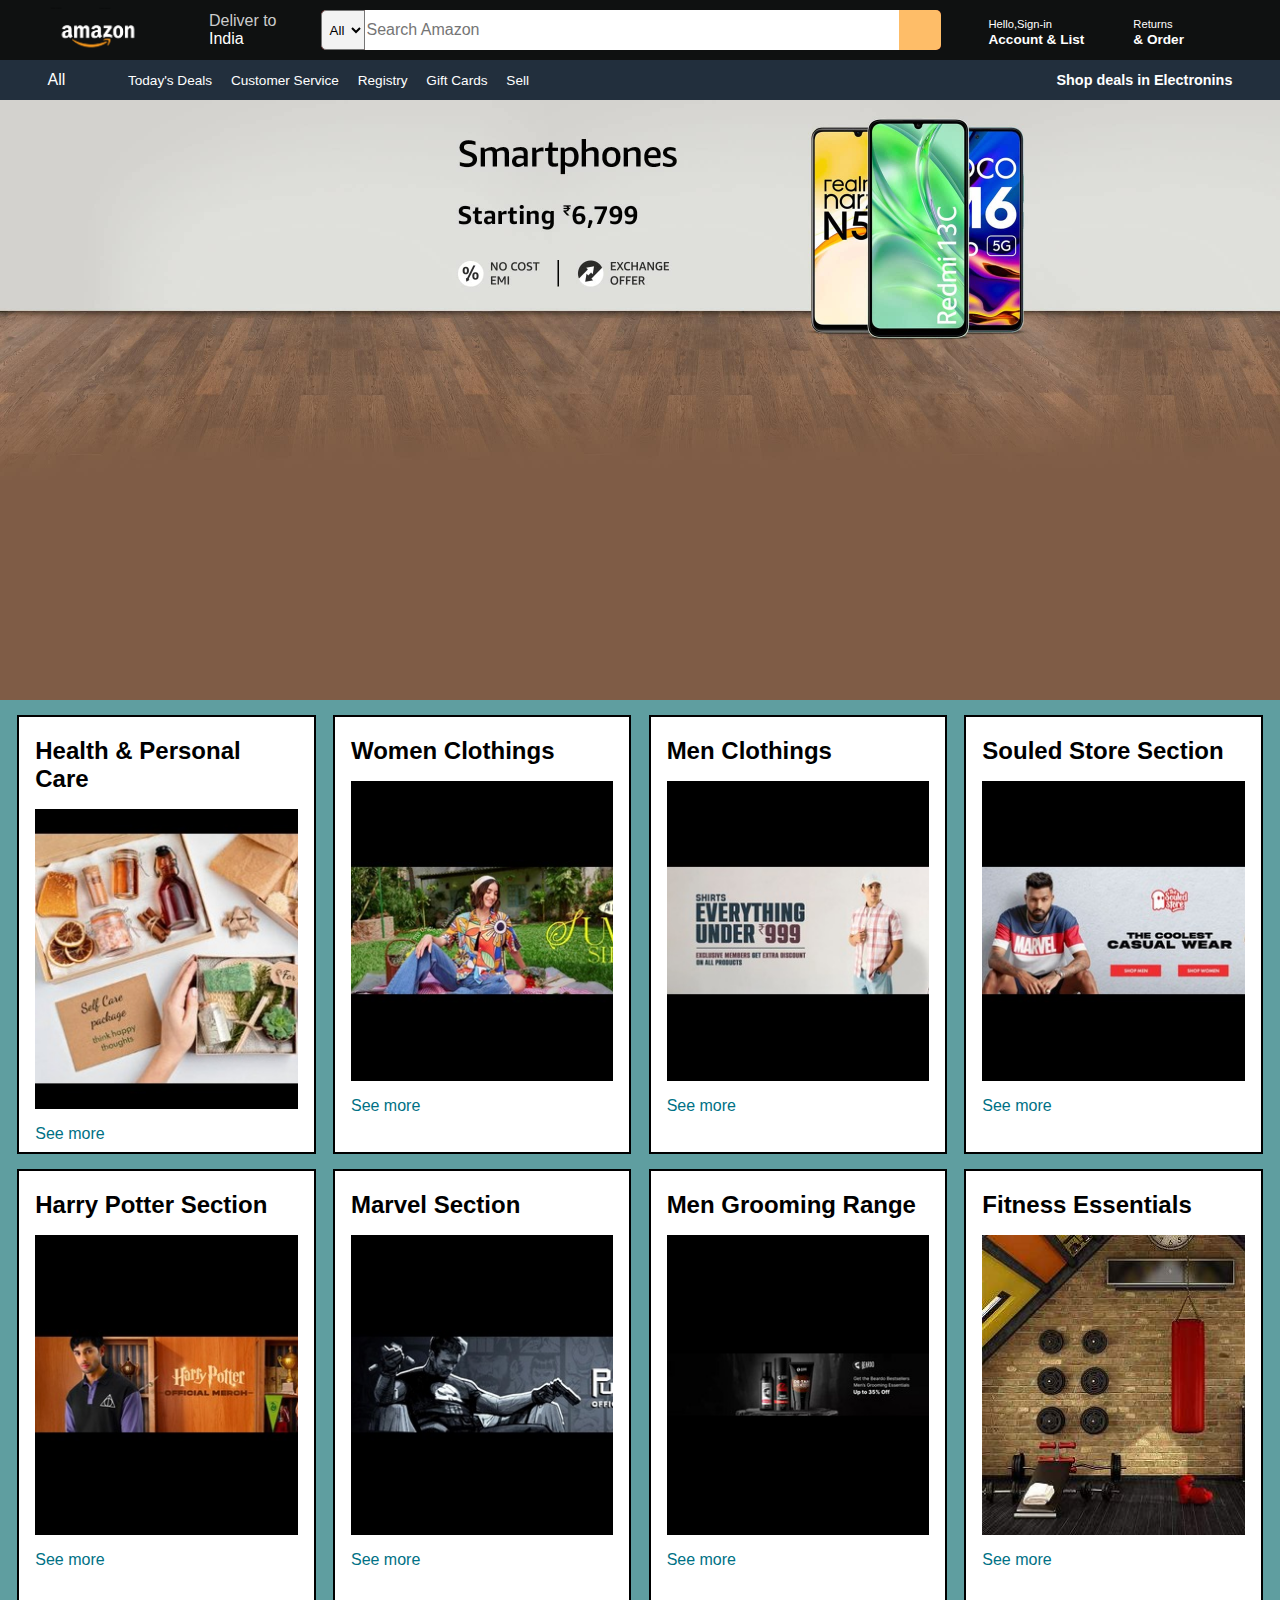
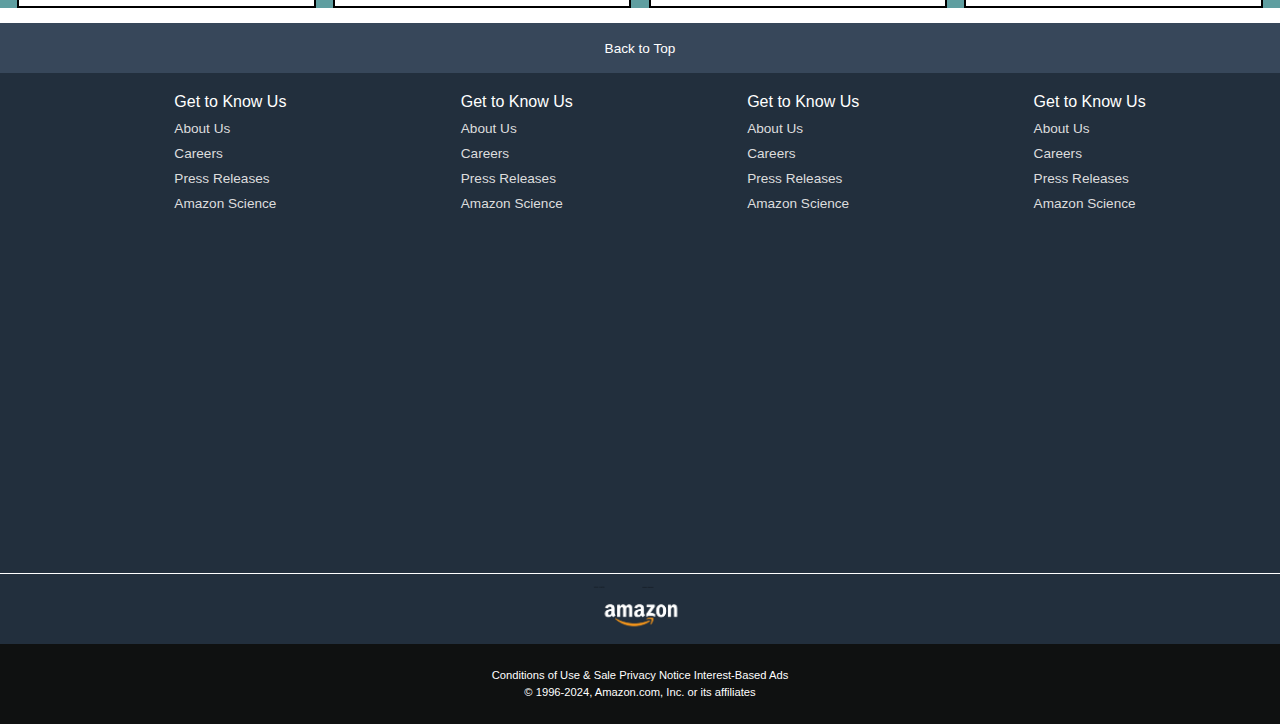
<file: HTML/index.html>
<!DOCTYPE html>
<html lang="en">
<head>
    <meta charset="UTF-8">
    <meta name="viewport" content="width=device-width, initial-scale=1.0">
    <title>Amazon</title>
    <link rel="stylesheet" href="amazon_clone.css">
    <link rel="stylesheet" href="https://cdnjs.cloudflare.com/ajax/libs/font-awesome/6.5.2/css/all.min.css" integrity="sha512-SnH5WK+bZxgPHs44uWIX+LLJAJ9/2PkPKZ5QiAj6Ta86w+fsb2TkcmfRyVX3pBnMFcV7oQPJkl9QevSCWr3W6A==" crossorigin="anonymous" referrerpolicy="no-referrer" />
</head>
<body>
    <header>
        <div class="navbar">
            <div class="nav_logo border">
                <div class="logo"></div>
            </div>
            <div class="nav-address">
                <p class="add-first">Deliver to</p>
                <div class="add-icon">
                    <i class="fas fa-location-dot"></i>
                    <p class="add-sec">India</p>
                </div>
            </div>
            <div class="nav-search">
                <select class="search-select">
                    <option>All</option>
                </select>
                <input placeholder="Search Amazon" class="search-input">
                <div class="search-icon">
                    <i class="fa-sharp fa-solid fa-magnifying-glass"></i>
                </div>
            </div>
            <div class="nav-signin border">
                <p><span>Hello,Sign-in</span></p>
                <p class="nav-second">Account & List</p>
            </div>
            <div class="nav-return border">
                <p><span>Returns</span></p>
                <p class="nav-second">& Order</p>
            </div>
            <div class="nav-cart border">
                <i class="fas fa-shopping-cart"></i>
            </div>
        </div>
        <div class="panel">
            <div class="panel-all">
                <i class="fas fa-bars"></i>
                All
            </div>
            <div class="panel-ops">
                <p>Today's Deals</p>
                <p>Customer Service</p>
                <p>Registry</p>
                <p>Gift Cards</p>
                <p>Sell</p>
            </div>
            <div class="panel-deals">
                Shop deals in Electronins
            </div>
        </div>
    </header>
    <div class="hero-section">
    </div>
    <div class="shop-section">
        <div class="box">
            <div class="box-content">
                <h2>Health & Personal Care</h2>
                <div class="box1-img" style="background-image:url('box1_image.jpg');"></div>
                <p>See more</p>
            </div>
        </div>
        <div class="box">
            <div class="box-content">
                <h2>Women Clothings</h2>
                <div class="box1-img" style="background-image:url('Breezy_Summer_Shirts_Homepage_Banner_GC39XEr.jpg');"></div>
                <p>See more</p>
            </div>
        </div>
        <div class="box">
            <div class="box-content">
                <h2>Men Clothings</h2>
                <div class="box1-img" style="background-image:url('Plaid_Shirt_Homepage_Banner_rRaO32K.jpg');"></div>
                <p>See more</p>
            </div>
        </div>
        <div class="box">
            <div class="box-content">
                <h2>Souled Store Section</h2>
                <div class="box1-img" style="background-image:url('Homepage_Banners_1920x655_38aEuqC.jpg');"></div>
                <p>See more</p>
            </div>
        </div>
        <div class="box">
            <div class="box-content">
                <h2>Harry Potter Section</h2>
                <div class="box1-img" style="background-image:url('hp.jpg');"></div>
                <p>See more</p>
            </div>
        </div>
        <div class="box">
            <div class="box-content">
                <h2>Marvel Section</h2>
                <div class="box1-img" style="background-image:url('marvel.jpg');"></div>
                <p>See more</p>
            </div>
        </div>
        <div class="box">
            <div class="box-content">
                <h2>Men Grooming Range</h2>
                <div class="box1-img" style="background-image:url('h2.jpg');"></div>
                <p>See more</p>
            </div>
        </div>
        <div class="box">
            <div class="box-content">
                <h2>Fitness Essentials</h2>
                <div class="box1-img" style="background-image:url('fitness.jpg');"></div>
                <p>See more</p>
            </div>
        </div>
    </div>
    <footer>
        <div class="foot-panel1">
            Back to Top
        </div>
        <div class="foot-panel2">
            <ul>
                <p>Get to Know Us</p>
                <a>About Us</a>
                <a>Careers</a>
                <a>Press Releases</a>
                <a>Amazon Science</a>
            </ul>
            <ul>
                <p>Get to Know Us</p>
                <a>About Us</a>
                <a>Careers</a>
                <a>Press Releases</a>
                <a>Amazon Science</a>
            </ul>
            <ul>
                <p>Get to Know Us</p>
                <a>About Us</a>
                <a>Careers</a>
                <a>Press Releases</a>
                <a>Amazon Science</a>
            </ul>
            <ul>
                <p>Get to Know Us</p>
                <a>About Us</a>
                <a>Careers</a>
                <a>Press Releases</a>
                <a>Amazon Science</a>
            </ul>
        </div>
        <div class="foot-panel3">
            <div class="logo2"></div>
        </div>
        <div class="foot-panel4">
            <div class="pages">
                <a>Conditions of Use & Sale</a>
                <a>Privacy Notice</a>
                <a>Interest-Based Ads</a>
            </div>
            <div class="copyright">
                © 1996-2024, Amazon.com, Inc. or its affiliates
            </div>    
        </div>

    </footer>
</body>
</html>
</file>
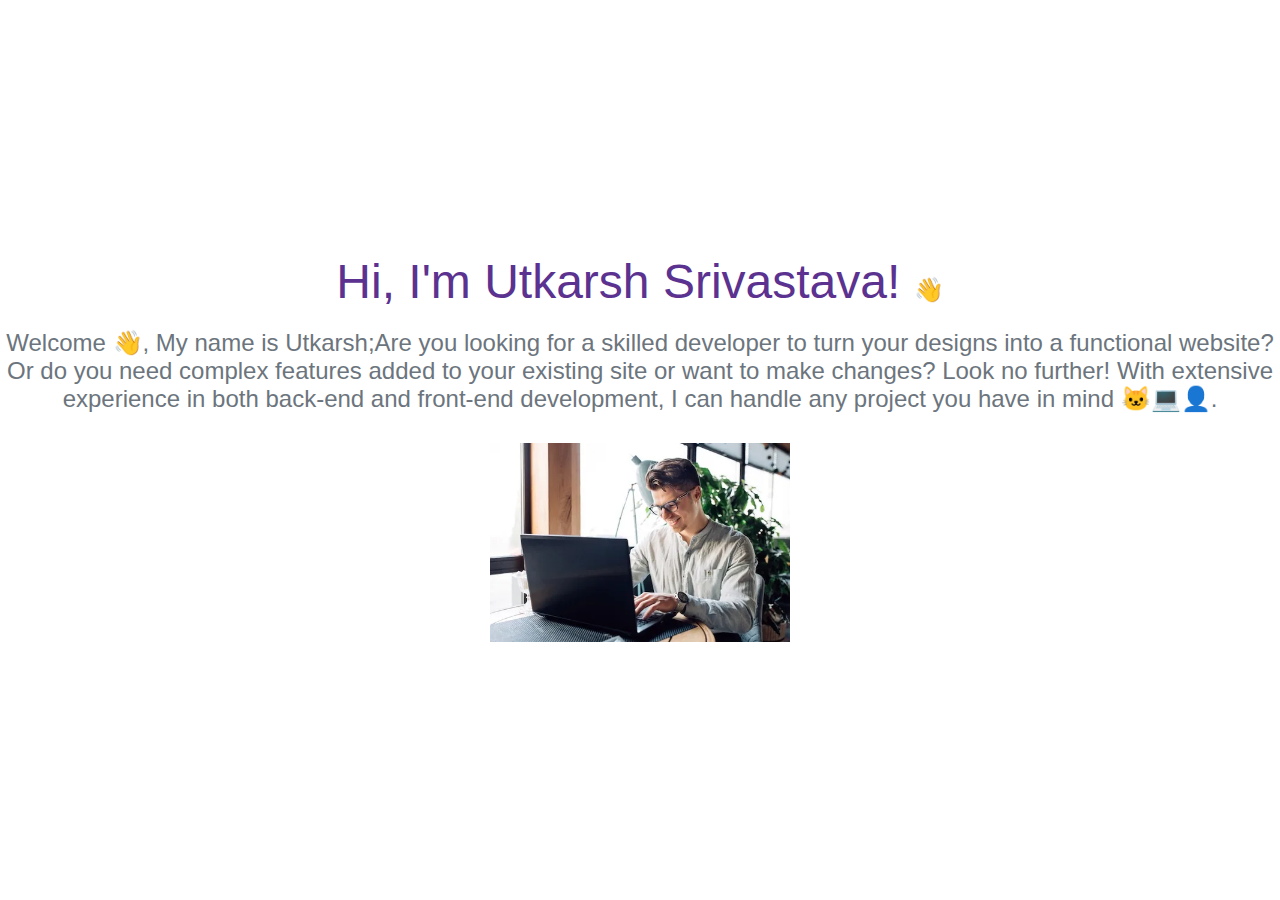
<file: HTML/about_me.html>
<!DOCTYPE html>
<html lang="en">
<head>
    <meta charset="UTF-8">
    <meta name="viewport" content="width=device-width, initial-scale=1.0">
    <title>Full Stack Developer</title>
    <style>
        body {
            font-family: Arial, sans-serif;
            display: flex;
            flex-direction: column;
            align-items: center;
            justify-content: center;
            height: 100vh;
            margin: 0;
            background-color: #ffffff;
        }
        .container {
            text-align: center;
        }
        .title {
            font-size: 48px;
            color: #5B3290;
        }
        .text {
            font-size: 24px;
            color: #6C757D;
            margin-top: 20px;
        }
        .emoji {
            font-size: 24px;
        }
        .image-container {
            margin-top: 30px;
        }
        .image-container img {
            width: 300px;
        }
    </style>
</head>
<body>
    <div class="container">
        <div class="title">
            Hi, I'm Utkarsh Srivastava! <span class="emoji">👋</span>
        </div>
        <div class="text">
            Welcome <span class="emoji">👋</span>, My name is Utkarsh;Are you looking for a skilled developer to turn your designs into a functional website? 
            Or do you need complex features added to your existing site or want to make changes? Look no further! 
            With extensive experience in both back-end and front-end development, I can handle any project you have in mind 
            <span class="emoji">🐱‍💻👤</span>.
        </div>
        <div class="image-container">
            <img src="about_me.webp" alt="Developer at work">
        </div>
    </div>
</body>
</html>
</file>
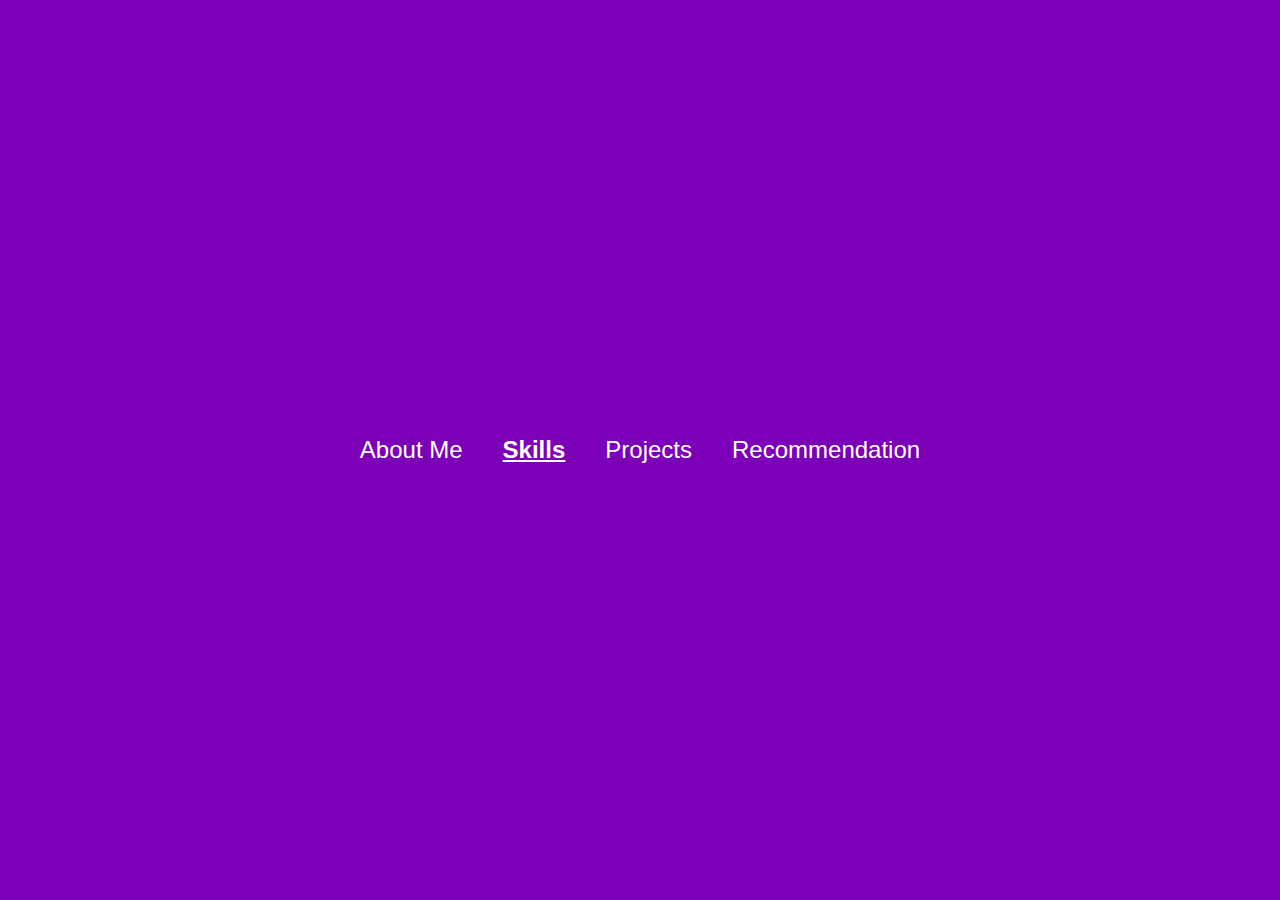
<file: HTML/boka.html>
<!DOCTYPE html>
<html lang="en">
<head>
    <meta charset="UTF-8">
    <meta name="viewport" content="width=device-width, initial-scale=1.0">
    <title>Navigation Bar</title>
    <style>
        body {
            margin: 0;
            padding: 0;
            background-color: #7d00b9; /* Matches the purple background */
        }

        .navbar {
            display: flex;
            justify-content: center;
            align-items: center;
            height: 100vh;
        }

        .navbar a {
            color: white;
            text-decoration: none;
            margin: 0 20px; /* Spacing between links */
            font-size: 24px; /* Font size */
            font-family: Arial, sans-serif;
        }

        .navbar a.active {
            font-weight: bold;
            text-decoration: underline;
        }
    </style>
</head>
<body>
    <div class="navbar">
        <a href="#about">About Me</a>
        <a href="#skills" class="active">Skills</a>
        <a href="#projects">Projects</a>
        <a href="#recommendation">Recommendation</a>
    </div>
</body>
</html>
</file>
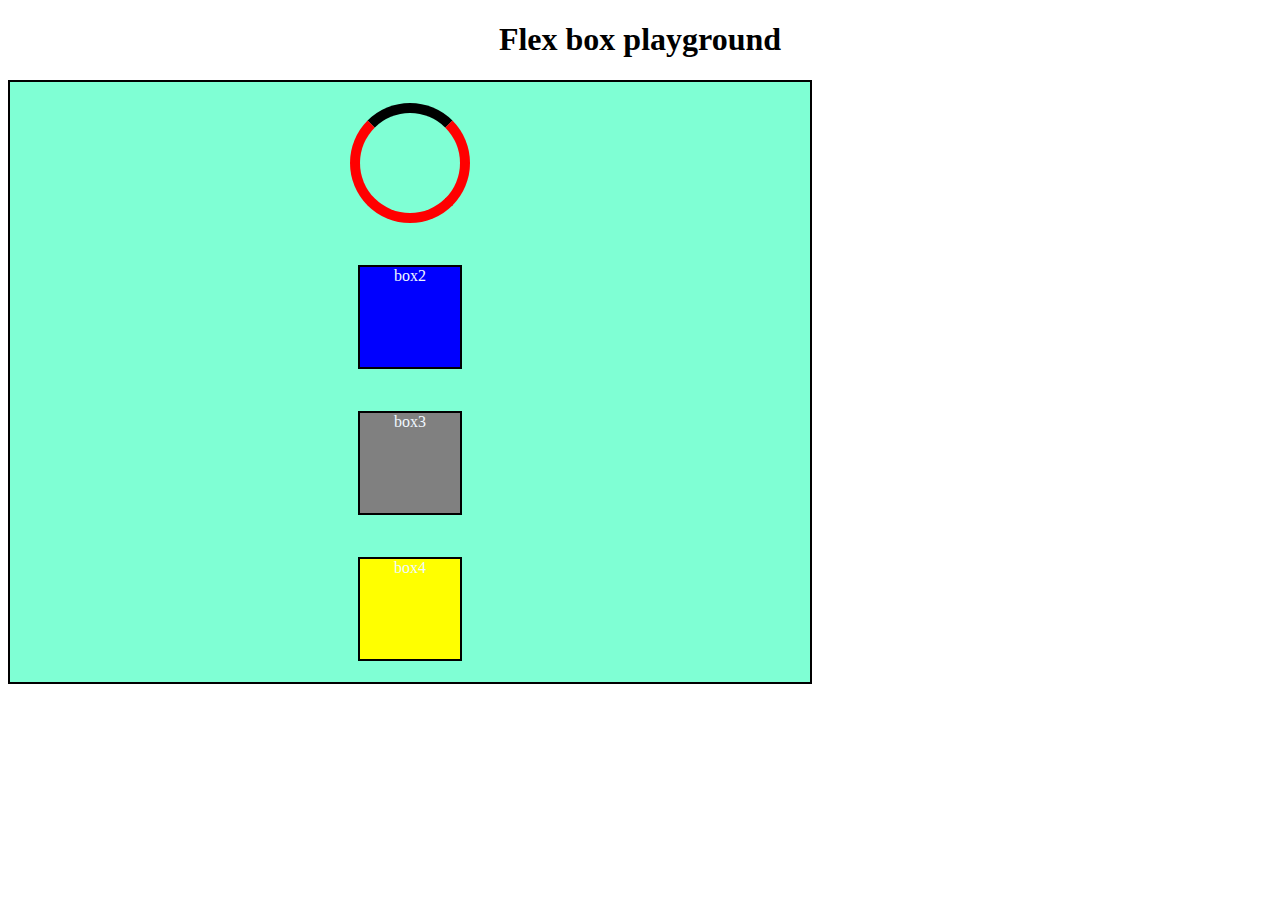
<file: HTML/flexbox.html>
<!DOCTYPE html>
<html lang="en">
<head>
    <meta charset="UTF-8">
    <meta name="viewport" content="width=device-width, initial-scale=1.0">
    <title>FLEX_BOX</title>
    <link rel="stylesheet" href="flexbox.css">
</head>
<body>
    <h1>Flex box playground</h1>
    <div id="container">
        <div class="loader"></div>
        <div id="b2">box2</div>
        <div id="b3">box3</div>
        <div id="b4">box4</div>
    </div>
    
</body>
</html>
</file>
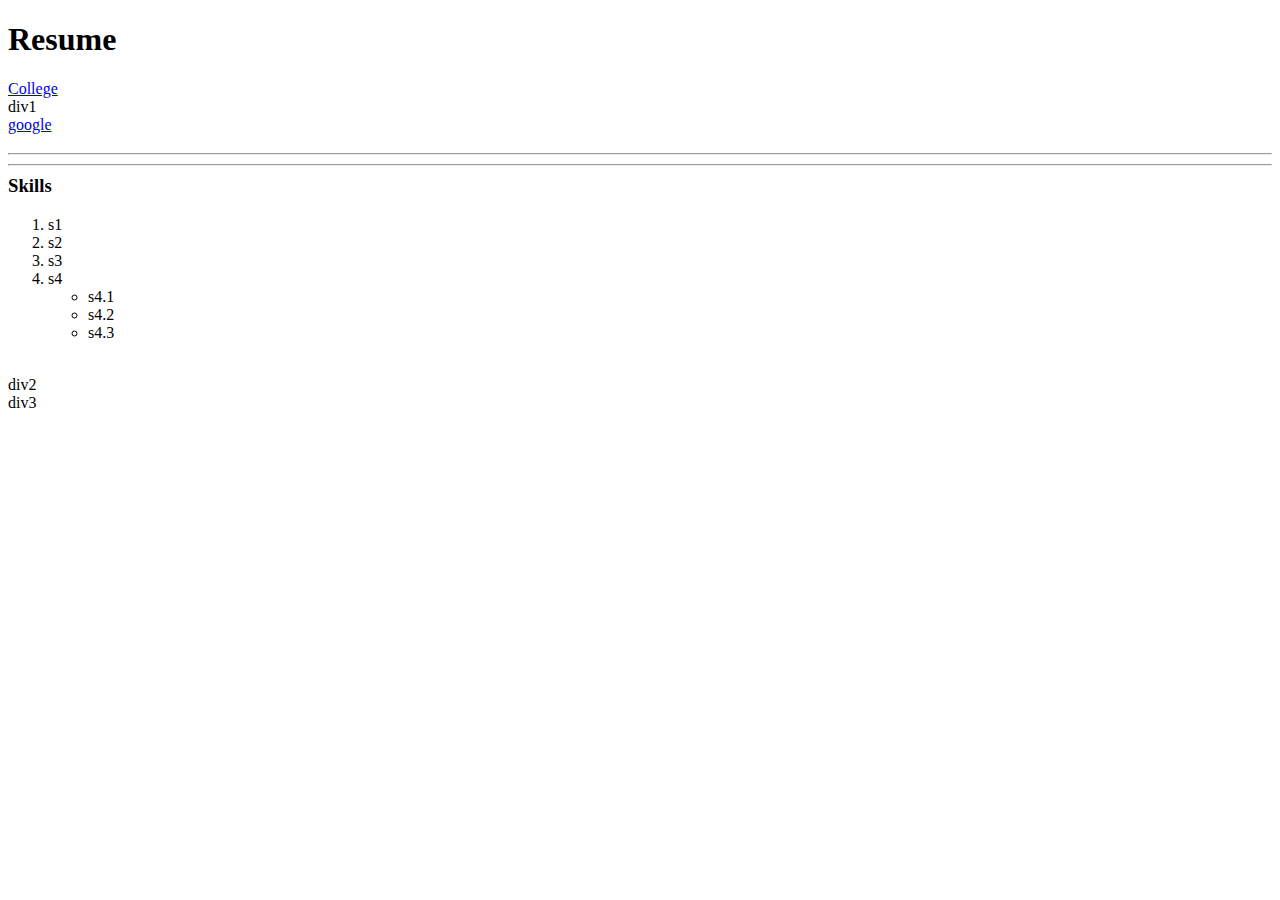
<file: HTML/lect1.html>
<!DOCTYPE html>
<html lang="en">
<head>
    <meta charset="UTF-8">
    <meta name="viewport" content="width=device-width, initial-scale=1.0">
    <title>Document</title>
</head>
<body>
    <h1> Resume</h1>
    <a href="https://glauniversity.in:8085 "  target="_blank">College
    </a>
    <div>div1
        <br>
        <a href="https://www.google.co.in/">google<br></a>
    </div>
    <h3><hr><hr>Skills</h3>
    <ol>
        <li>s1</li>
        <li>s2</li>
        <li>s3</li>
        <li>s4
            <ul>
                <li>s4.1</li>
                <li>s4.2</li>
                <li>s4.3</li>
            </ul>
        </li>
    </ol>
    <br>
    <div>div2</div>
    <div>div3</div>
</body>
</html>
</file>
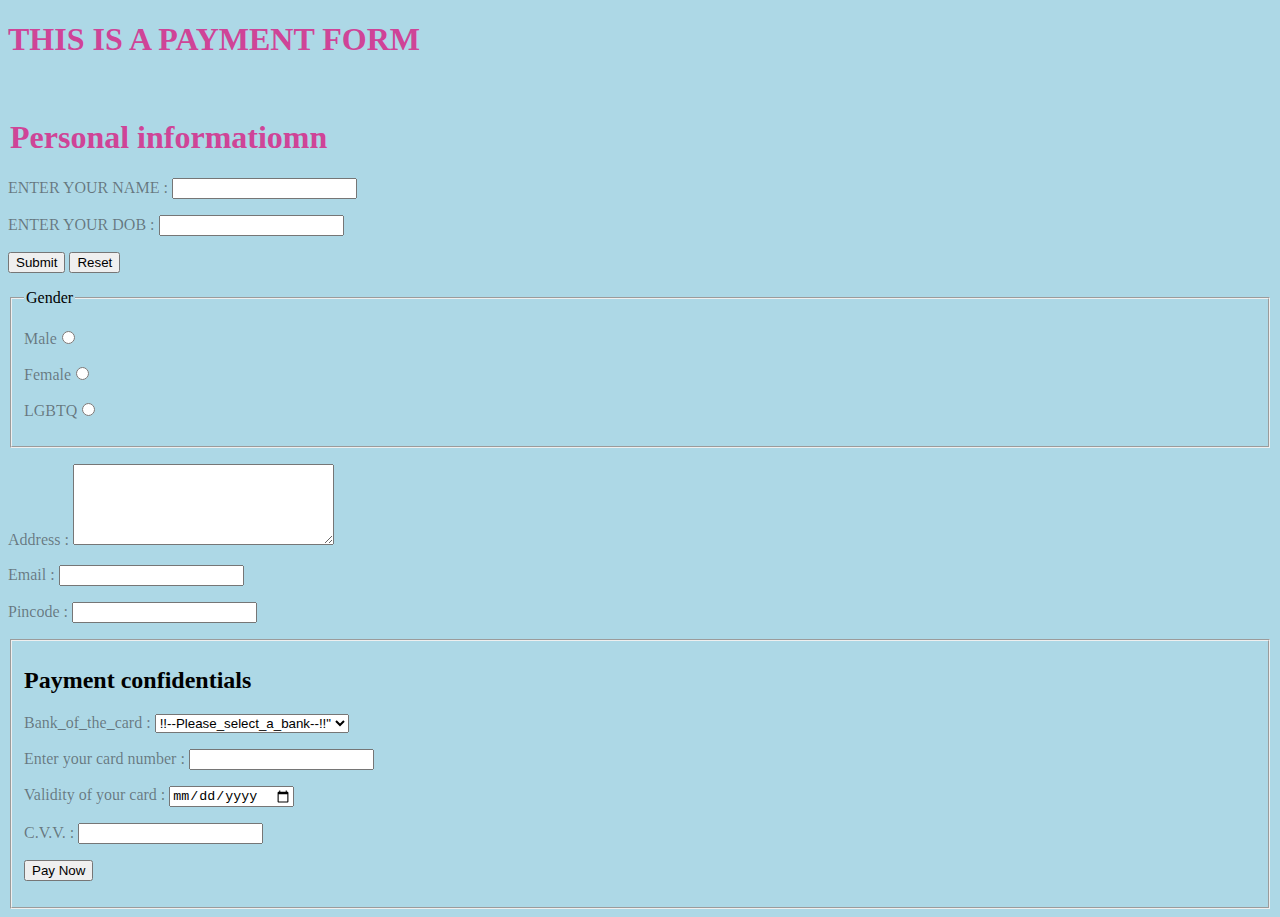
<file: HTML/Payment form.html>
<!DOCTYPE html>
<html lang="en">
<head>
    <title>Document</title>
    <link rel="stylesheet" href="payment_form.css">
</head>
<body>
    <h1>THIS IS A PAYMENT FORM</h1>
    <form action="">
    <br>
        <legend><h1>Personal informatiomn</h1></legend>
        <p>ENTER YOUR NAME : <input type="text"></p>
        <p>ENTER YOUR DOB  : <input type="text"> </p>
        <p><input type="submit"> <input type="reset"></p>
        <fieldset>
        <legend>Gender</legend>
        <p>Male<input type="radio" name="gender" id="Male"></p>
        <p>Female<input type="radio" name="gender" id="Female"></p>
        <p>LGBTQ<input type="radio" name="gender" id="LGBTQ"></p>
        </fieldset>
        <p>Address : <textarea name="address" id="address" cols="30" rows="5"></textarea></p>
        <p>Email : <input type="email" name="mail" id="mail"></p>
        <p>Pincode : <input type="number" name="pincode" id="pincode"></p>
        <fieldset>

            <h2>Payment confidentials</h2>
            <p>Bank_of_the_card :
                <select name="bank" id="bank">
                    <option value="">!!--Please_select_a_bank--!!"</option>
                    <option value="SBI">SBI</option>
                    <option value="swiss_bank">Swiss_Bank</option>
                    <option value="HDFC">HDFC</option>
                </select>
            </p>
            <p>Enter your card number : <input type="number" name="card number" id="card number"></p>
            <p>Validity of your card : <input type="date" name="card Validity" id="card Validity"></p>
            <p>C.V.V. : <input type="password" name="cvv" id="cvv"></p>
            <p><input type="submit" name="submit" id="submit" value="Pay Now"></p>

        </fieldset>
        

    </form>
</body>
</html>
</file>
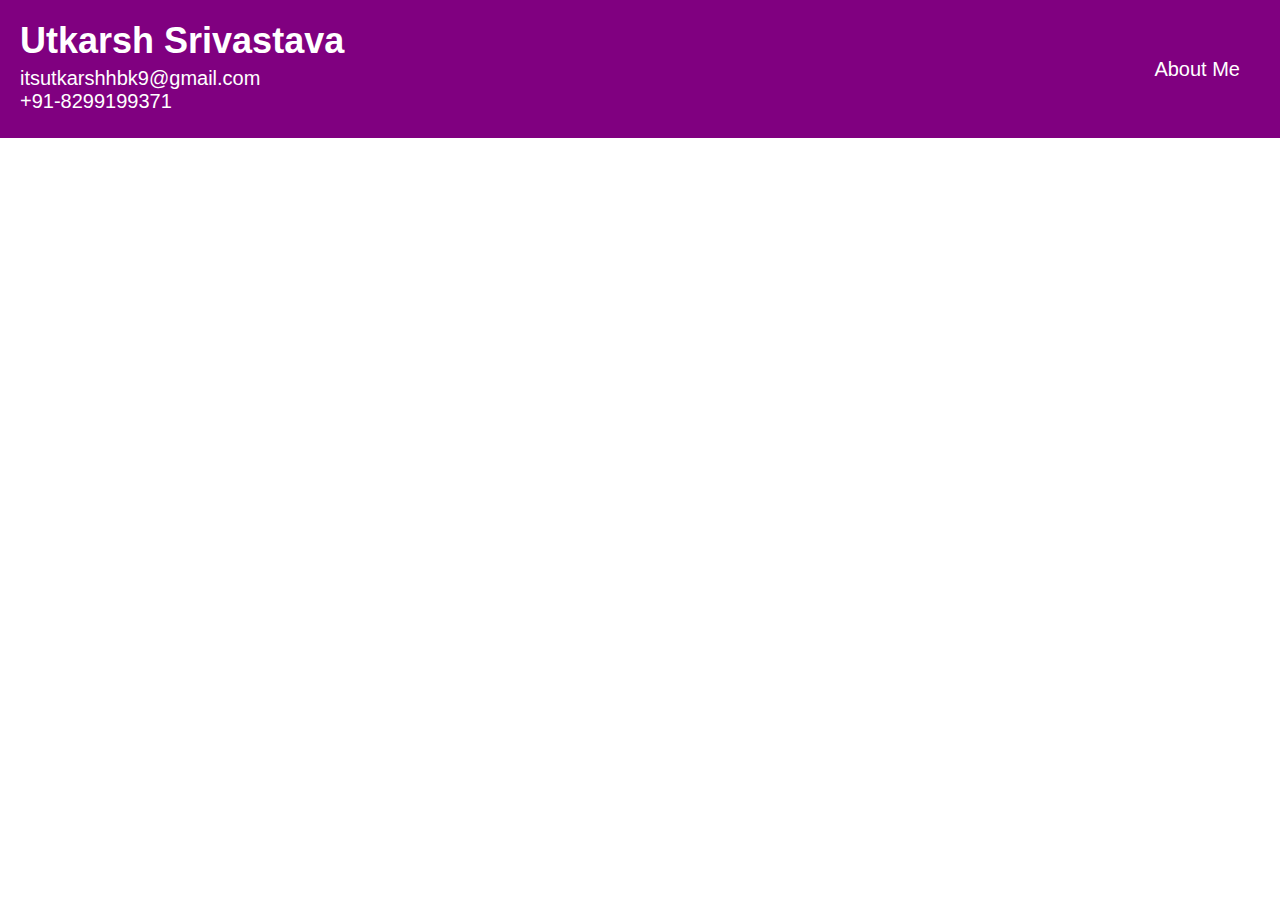
<file: HTML/profile_name.html>
<!DOCTYPE html>
<html lang="en">
<head>
    <meta charset="UTF-8">
    <meta name="viewport" content="width=device-width, initial-scale=1.0">
    <title>Profile Header</title>
    <style>
        body {
            margin: 0;
            font-family: Arial, sans-serif;
        }
        .header {
            background-color: #800080;
            color: white;
            padding: 20px;
            display: flex;
            justify-content: space-between;
            align-items: center;
        }
        .profile-info {
            display: flex;
            flex-direction: column;
        }
        .profile-info h1 {
            margin: 0;
            font-size: 36px;
        }
        .profile-info p {
            margin: 5px 0;
            font-size: 20px;
        }
        .profile-info p a {
            color: white;
            text-decoration: none;
        }
        .profile-info p a:hover {
            text-decoration: underline;
        }
        .about-me {
            font-size: 20px;
            margin-right: 20px;
        }
    </style>
</head>
<body>
    <div class="header">
        <div class="profile-info">
            <h1>Utkarsh Srivastava</h1>
            <p>
                <a href="mailto:itsutkarshhbk9@gmail.com">itsutkarshhbk9@gmail.com</a><br>
                <a href="tel:+91-8299199371">+91-8299199371</a>
            </p>
        </div>
        <div class="about-me">
            <p>About Me</p>
        </div>
    </div>
</body>
</html>
</file>
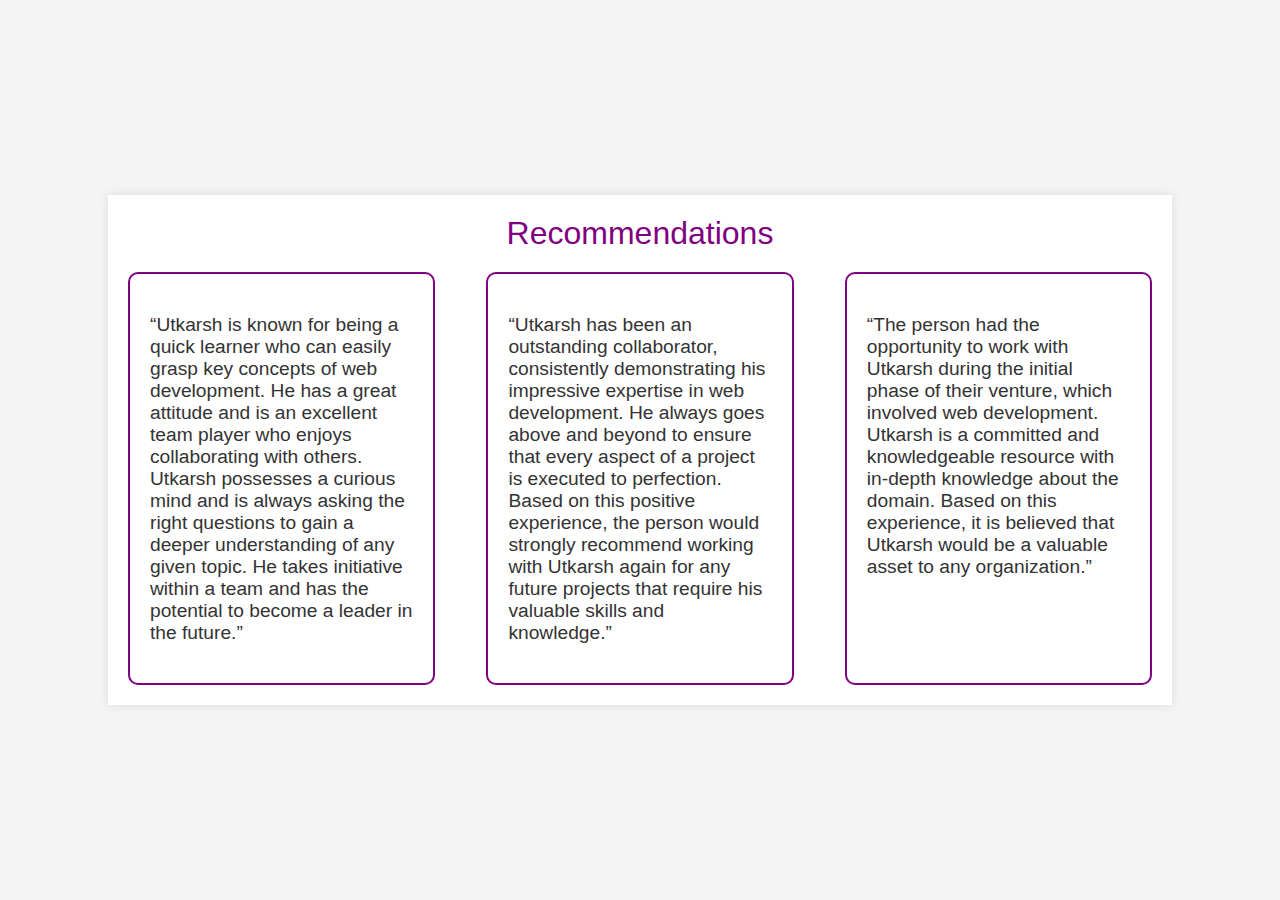
<file: HTML/recomendation.html>
<!DOCTYPE html>
<html lang="en">
<head>
    <meta charset="UTF-8">
    <meta name="viewport" content="width=device-width, initial-scale=1.0">
    <title>Recommendations</title>
    <style>
        body {
            font-family: Arial, sans-serif;
            margin: 0;
            padding: 0;
            display: flex;
            justify-content: center;
            align-items: center;
            height: 100vh;
            background-color: #f4f4f4;
        }
        .container {
            width: 80%;
            background-color: #fff;
            padding: 20px;
            box-shadow: 0 0 10px rgba(0, 0, 0, 0.1);
        }
        .title {
            text-align: center;
            color: #800080;
            font-size: 2em;
            margin-bottom: 20px;
        }
        .recommendation-wrapper {
            display: flex;
            justify-content: space-between;
        }
        .recommendation {
            border: 2px solid #800080;
            border-radius: 10px;
            padding: 20px;
            font-size: 1.2em;
            color: #333;
            width: 30%;
            box-sizing: border-box;
        }
    </style>
</head>
<body>
    <div class="container">
        <div class="title">Recommendations</div>
        <div class="recommendation-wrapper">
            <div class="recommendation">
                <p>“Utkarsh is known for being a quick learner who can easily grasp key concepts of web development. He has a great attitude and is an excellent team player who enjoys collaborating with others. Utkarsh possesses a curious mind and is always asking the right questions to gain a deeper understanding of any given topic. He takes initiative within a team and has the potential to become a leader in the future.”</p>
            </div>
            <div class="recommendation">
                <p>“Utkarsh has been an outstanding collaborator, consistently demonstrating his impressive expertise in web development. He always goes above and beyond to ensure that every aspect of a project is executed to perfection. Based on this positive experience, the person would strongly recommend working with Utkarsh again for any future projects that require his valuable skills and knowledge.”</p>
            </div>
            <div class="recommendation">
                <p>“The person had the opportunity to work with Utkarsh during the initial phase of their venture, which involved web development. Utkarsh is a committed and knowledgeable resource with in-depth knowledge about the domain. Based on this experience, it is believed that Utkarsh would be a valuable asset to any organization.”</p>
            </div>
        </div>
    </div>
</body>
</html>
</file>
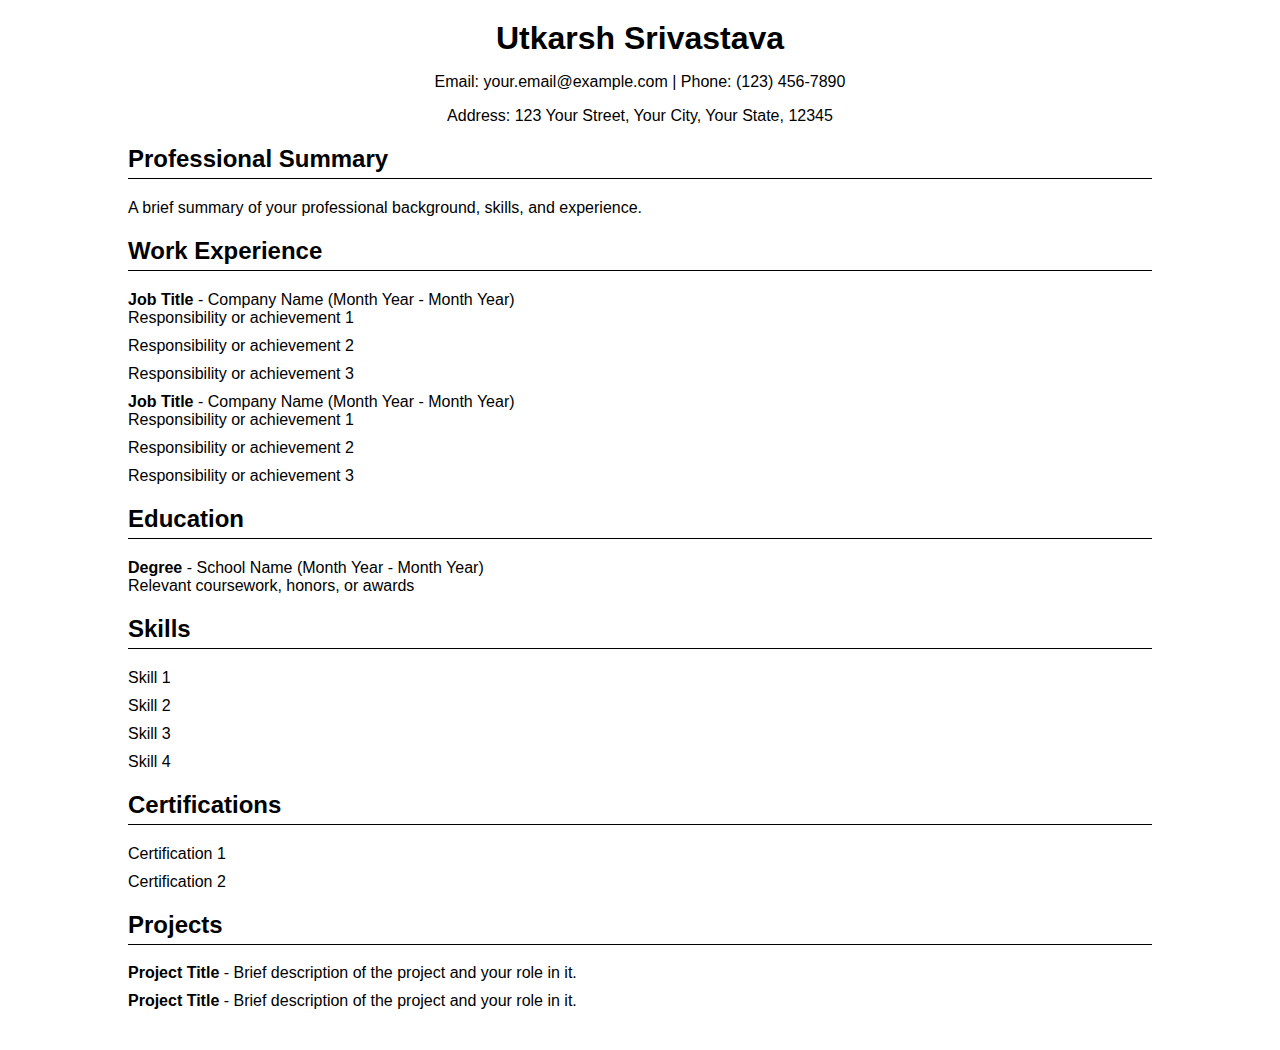
<file: HTML/samplegpt.html>
<!DOCTYPE html>
<html lang="en">
<head>
    <meta charset="UTF-8">
    <meta name="viewport" content="width=device-width, initial-scale=1.0">
    <title>Resume</title>
    <style>
        body {
            font-family: Arial, sans-serif;
            margin: 0;
            padding: 0;
        }
        .container {
            width: 80%;
            margin: 0 auto;
            padding: 20px;
        }
        header {
            text-align: center;
            margin-bottom: 20px;
        }
        header h1 {
            margin: 0;
        }
        section {
            margin-bottom: 20px;
        }
        h2 {
            border-bottom: 1px solid #000;
            padding-bottom: 5px;
        }
        ul {
            list-style-type: none;
            padding: 0;
        }
        ul li {
            margin-bottom: 10px;
        }
    </style>
</head>
<body>
    <div class="container">
        <header>
            <h1>Utkarsh Srivastava </h1>
            <p>Email: your.email@example.com | Phone: (123) 456-7890</p>
            <p>Address: 123 Your Street, Your City, Your State, 12345</p>
        </header>

        <section>
            <h2>Professional Summary</h2>
            <p>A brief summary of your professional background, skills, and experience.</p>
        </section>

        <section>
            <h2>Work Experience</h2>
            <ul>
                <li>
                    <strong>Job Title</strong> - Company Name (Month Year - Month Year)
                    <ul>
                        <li>Responsibility or achievement 1</li>
                        <li>Responsibility or achievement 2</li>
                        <li>Responsibility or achievement 3</li>
                    </ul>
                </li>
                <li>
                    <strong>Job Title</strong> - Company Name (Month Year - Month Year)
                    <ul>
                        <li>Responsibility or achievement 1</li>
                        <li>Responsibility or achievement 2</li>
                        <li>Responsibility or achievement 3</li>
                    </ul>
                </li>
            </ul>
        </section>

        <section>
            <h2>Education</h2>
            <ul>
                <li>
                    <strong>Degree</strong> - School Name (Month Year - Month Year)
                    <ul>
                        <li>Relevant coursework, honors, or awards</li>
                    </ul>
                </li>
            </ul>
        </section>

        <section>
            <h2>Skills</h2>
            <ul>
                <li>Skill 1</li>
                <li>Skill 2</li>
                <li>Skill 3</li>
                <li>Skill 4</li>
            </ul>
        </section>

        <section>
            <h2>Certifications</h2>
            <ul>
                <li>Certification 1</li>
                <li>Certification 2</li>
            </ul>
        </section>

        <section>
            <h2>Projects</h2>
            <ul>
                <li>
                    <strong>Project Title</strong> - Brief description of the project and your role in it.
                </li>
                <li>
                    <strong>Project Title</strong> - Brief description of the project and your role in it.
                </li>
            </ul>
        </section>
    </div>
</body>
</html>
</file>
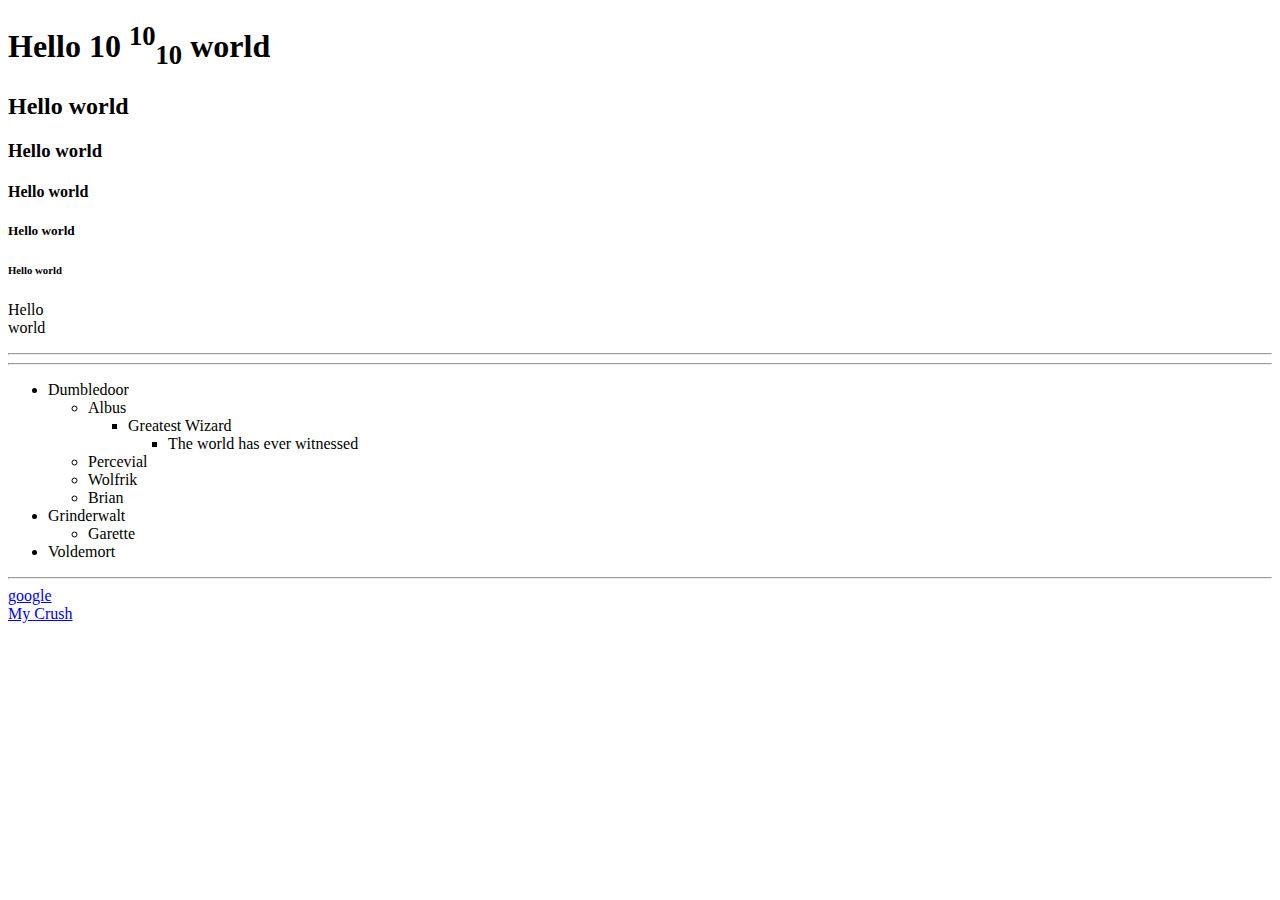
<file: HTML/Utkarsh.html>
<!DOCTYPE html>
<html lang="en">
<head>
    <title>INDEX 1 </title>
</head>
<body>
    <h1>Hello 10 <sup>10</sup><sub>10</sub> world </h1>
    <h2>Hello world </h2>
    <h3>Hello world </h3>
    <h4>Hello world </h4>
    <h5>Hello world </h5>
    <h6>Hello world </h6>
    <p>Hello <br> world </p>

    <hr>
    <hr>
    <ul >
        <li>Dumbledoor</li>
        <ul>
            <li>Albus</li>
            <ul>
                <li>Greatest Wizard</li>
                <ul>
                    <li>The world has ever witnessed</li>
                </ul>

            </ul>
            <li>Percevial</li>
            <li>Wolfrik</li>
            <li>Brian</li>
        </ul>
        <li>Grinderwalt</li>
        <ul>
            <li>Garette</li>
        </ul>
        <li>Voldemort</li>
    </ul>
    
    <hr>
    <a href="https://www.goolge.com">google</a>
    <br>
    <a href="page3.html" target="_blank">My Crush</a>

    
</body>
</html>
</file>
<file: HTML/amazon_clone.css>
*{
    margin: 0;
    font-family: Arial;
    border:border-box;
}
.navbar{
    height: 60px;
    background-color: #0f1111;
    color: white;
    display: flex;
    align-items: center;
    justify-content: space-evenly;
}
.nav_logo{
    height: 50px;
    width: 100px;
}
.logo{
    background-image: url("amazon_logo.png.png");
    background-size: cover;
    height: 50px;
    width: 100%;
    
}
.border{
    border: 2px solid transparent;
}
.border:hover{
    border:2px solid white
}
/** BOX 2**/
.add-first{
    color:#CCCCCC;
    font-size: 1rem;
    margin-left: 15px;

}
.add-sec{
    display: flex;
    align-items: center;
    margin-left: 15px;
}
.add-icon{
    display: flex;
    align-items: center;
}
/** box 3**/
.nav-search{
    display: flex;
    justify-content: space-evenly;
    background-color: maroon;
    width: 620px;
    height: 40px;
    border-radius: 5px;
}
.search-select{
    background-color: #f3f3f3;
    width: 50px;
    text-align: center;
    border-top-left-radius: 5px;
    border-bottom-left-radius: 5px;
}
.search-input{
    width:100%;
    font-size: 1rem;
    border: none;
}
.search-icon{
    width: 50px;
    display: flex;
    justify-content: center;
    align-items: center;
    font-size: 1.5rem;
    background-color: #febd68;
    border-top-right-radius: 5px;
    border-bottom-right-radius: 5px;
    color:#0f1111;
}
.nav-search:hover{
    border: 2px solid orange;
}
/** box 4**/
span{
    font-size: 0.7rem;
}
.nav-second{
    font-size: 0.85rem;
    font-weight: 700;
}
/**box 5**/
.nav-cart i{
    font-size: 38px;
}
.nav-cart{
    font-size: 0.85rem;
    font-weight: 700;
}
/** panel**/
.panel{
    height: 40px;
    background-color: #222f3d;
    display: flex;
    color: white;
    align-items: center;
    justify-content: space-evenly;
}
.panel-ops p{
    display: inline;
    margin-left: 15px;
}
.panel-ops{
    width: 70%;
    font-size: 0.85rem;
}
.panel-deals{
    font-size: 0.9rem;
    font-weight: 700;
}
/** hero section**/
.hero-section{
    background-image: url("h1.jpg");
    background-size: cover;
    height: 600px;
}
/** shop section**/
.shop-section{
    display: flex;
    flex-wrap: wrap;
    justify-content: space-evenly;
    background-color:cadetblue;
}
.box{
    border:2px solid black;
    height: 400px;
    width: 23%;
    background-color: white;
    padding:20px 0px 15px;
    margin-top: 15px;
    object-fit: cover;
}
.box1-img{
    height: 300px;
    background-size: cover;
    margin-top: 1rem;
    margin-bottom: 1rem;

}
.box-content{
    margin-left: 1rem;
    margin-right: 1rem;
    background-size: cover;
}
.box-content p{
    color: #007185;
}
/** footer**/
footer{
    margin-top: 15px;
}
.foot-panel1{
    background-color: #37475a;
    color: white;
    height: 50px;
    display: flex;
    justify-content: center;
    align-items: center;
    font-size: 0.85rem;
}
.foot-panel2{
    background-color: #222f3d;
    color: white;
    height: 500px;
    display: flex;
    justify-content: space-evenly;

}
ul{
    margin-top: 20px;
}
ul a{
    display: block;
    font-size: 0.85rem;
    margin-top: 10px;
    color: #dddddd;
}
.foot-panel3{
    background-color: #222f3d;
    color: white;
    border-top: 0.5px solid white;
    height: 70px;
    display: flex;
    justify-content: center;
    align-items: center;
}
.logo2{
    background-image: url("amazon_logo.png.png");
    background-size: cover;
    height: 50px;
    width: 100px;
}
.foot-panel4{
    background-color:#0f1111 ;
    color: white;
    height:80px;
    font-size:0.7rem;
    text-align: center;
}
.pages{
    padding-top: 25px;
}
.copyright{
    padding-top: 5px;
}
</file>
<file: HTML/flexbox.css>
body{
    text-align: center
}
div{
    border: 2px solid black;
    display:inline-block;
    color: aliceblue;
}
#container{
    background-color: aquamarine;
    height: 600px;
    width: 800px;
    display: flex;
    flex-direction:column;
    justify-content:space-around;
    align-content: center;
    align-items: center;
}
.loader{
    border: 10px solid red;
    border-top: 10px solid black;
    border-radius: 50%;
    height: 100px;
    width: 100px;
    animation: load 3s steps(10) 0s infinite normal ;

}
@keyframes load {
    from{
        transform: rotate(0deg);
    }
    to{
        transform: rotate(360deg);
    }
    
}
#b2{
    background-color: blue;
    border: 2px solid,black;
    height: 100px;
    width: 100px;

}
#b3{
    background-color: gray;
    border: 2px solid,black;
    height: 100px;
    width: 100px;

}
#b4{
    background-color:yellow;
    border: 2px solid,black;
    height: 100px;
    width: 100px;

}
</file>
<file: HTML/payment_form.css>
p{
    color: rgba(22, 9, 9, 0.471);
}
h1{
    color: rgb(207, 68, 151);
}
body{
    background-color:lightblue  ;
}
</file>
